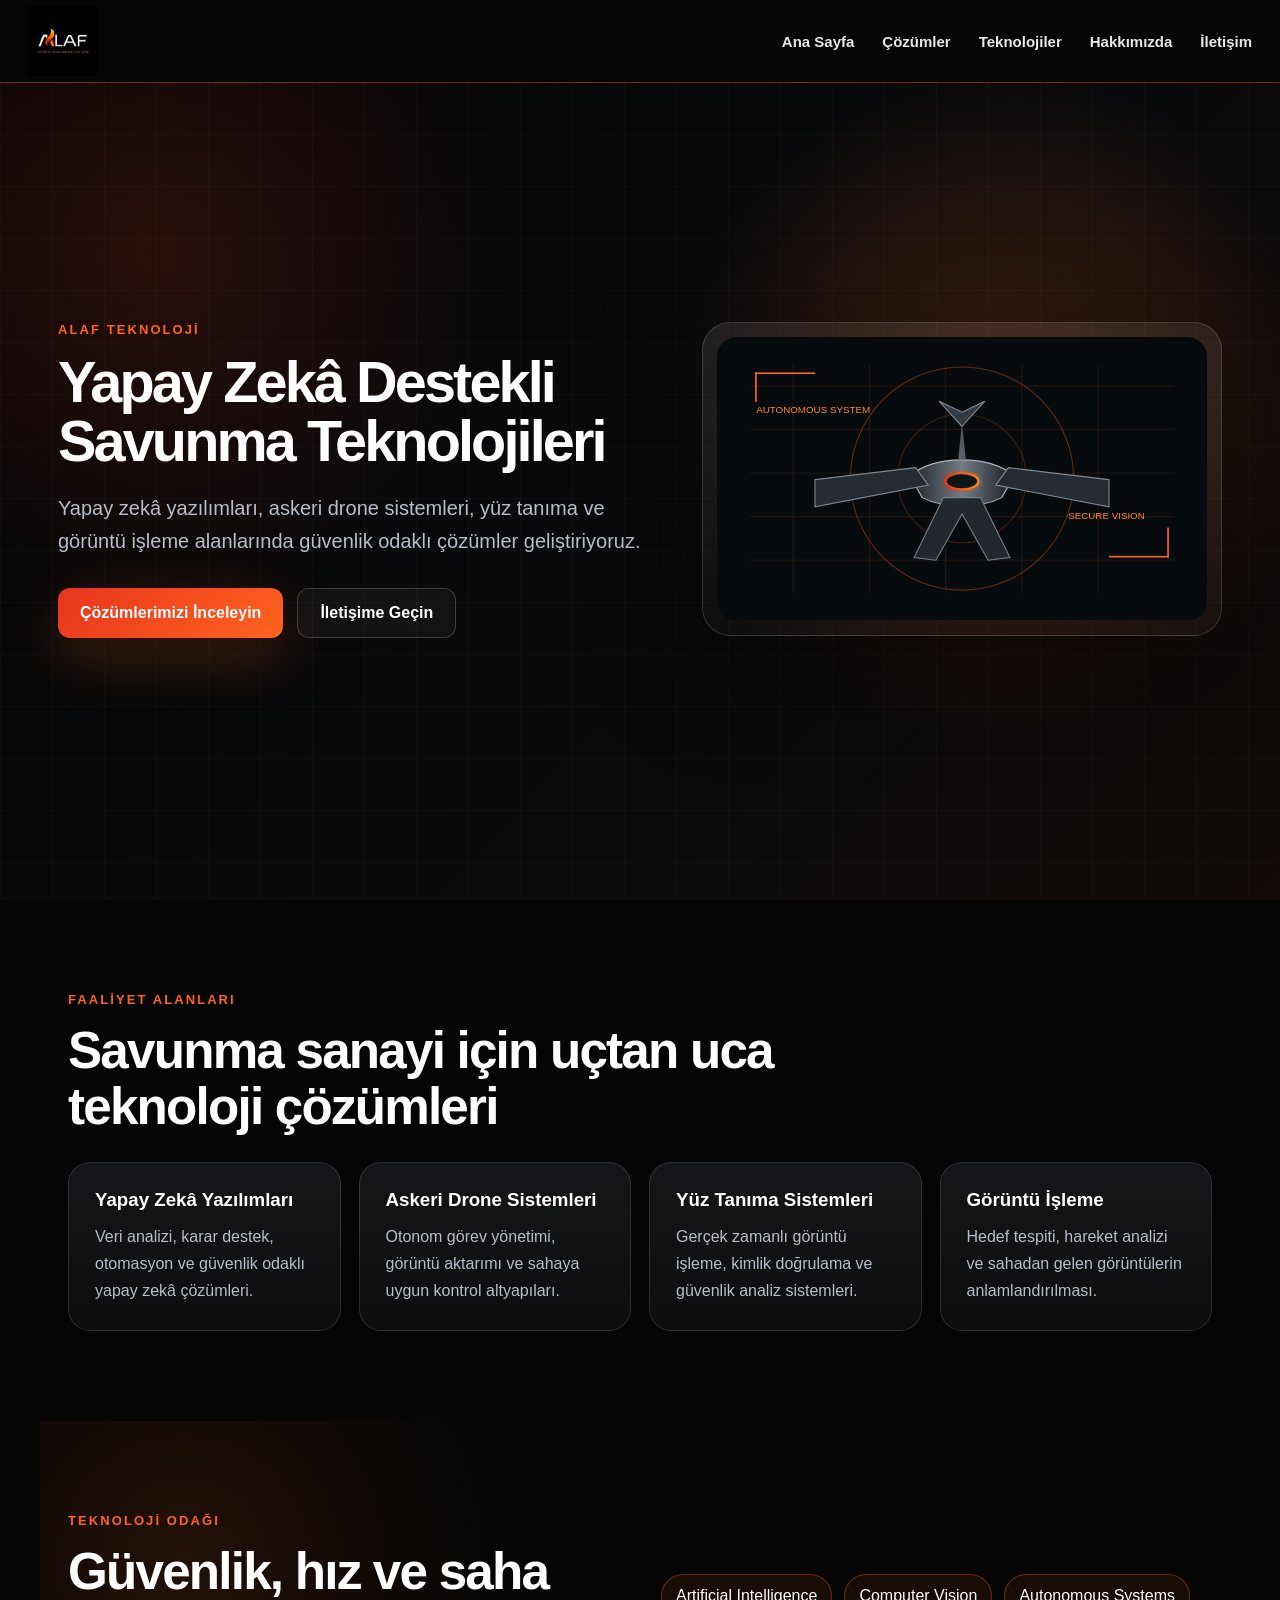
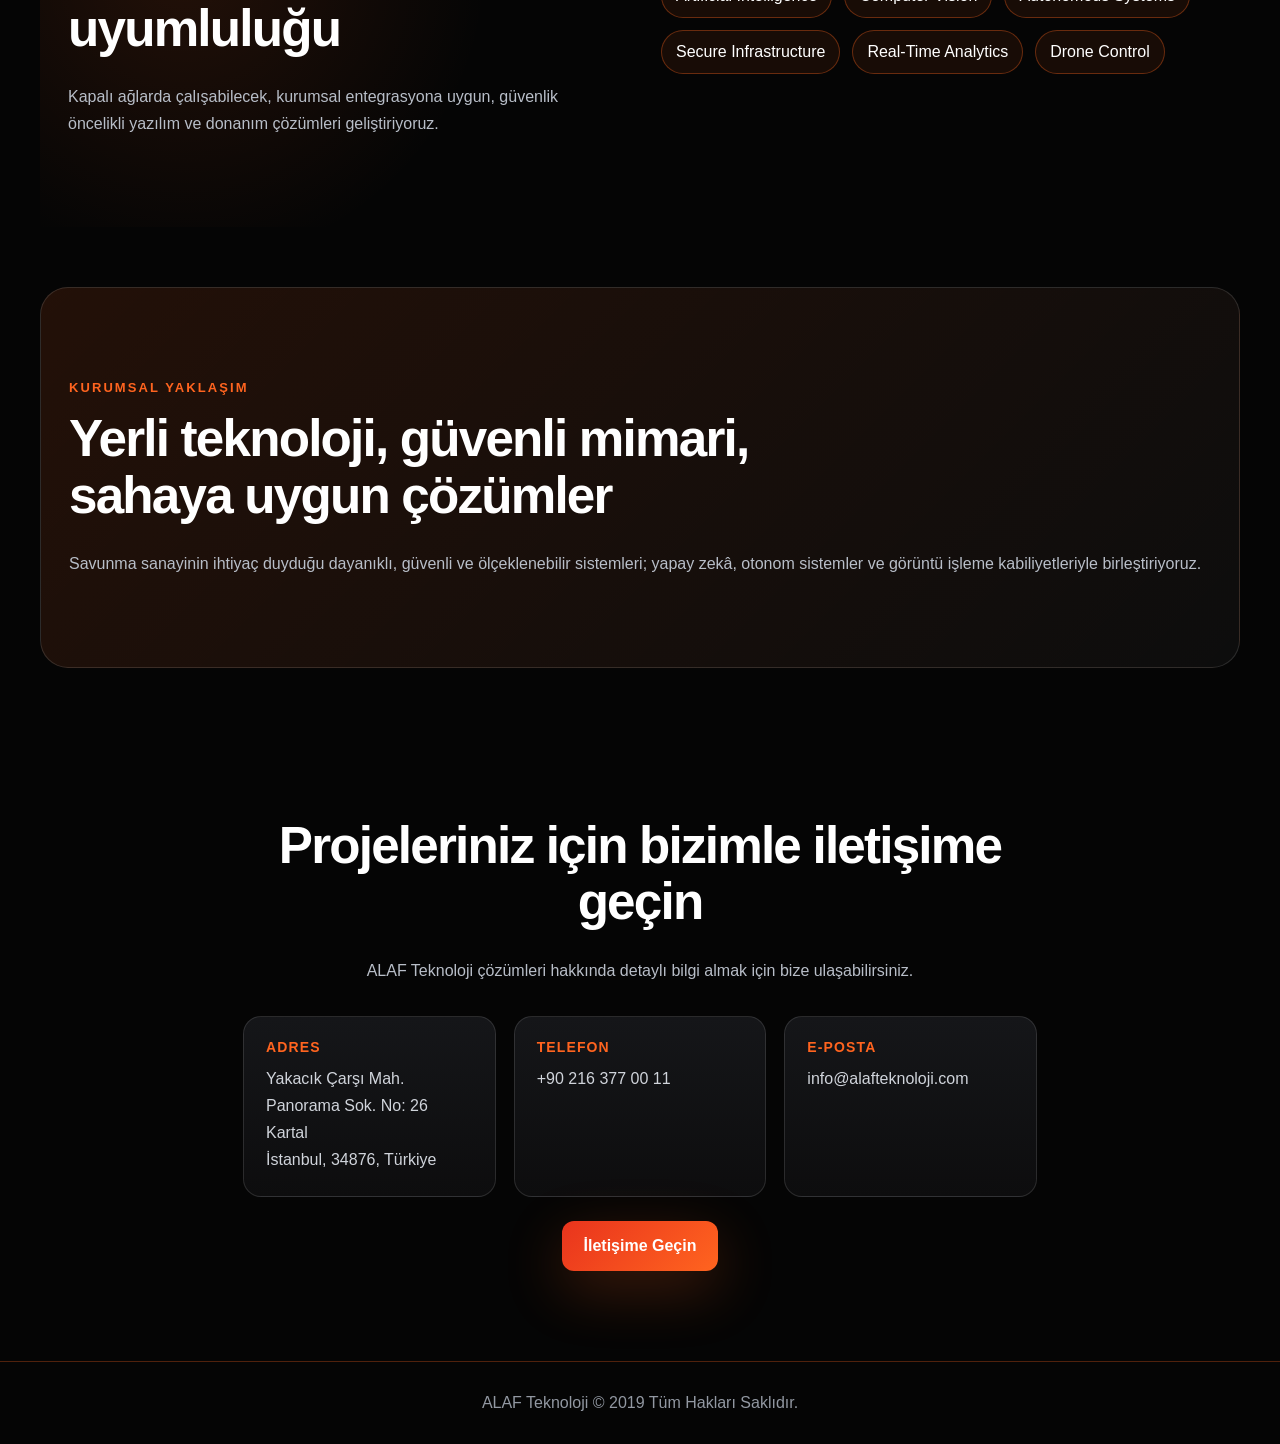
<file: index.html>
<!DOCTYPE html>
<html lang="tr">
<head>
  <meta charset="UTF-8" />
  <meta name="viewport" content="width=device-width, initial-scale=1.0" />
  <title>ALAF Teknoloji</title>
  <link rel="stylesheet" href="style.css" />
</head>
<body>

<header class="topbar">
  <div class="nav">
    <a href="#home" class="logo">
      <img src="assets/alaf_logo.jpeg" alt="ALAF Teknoloji">
    </a>

    <input type="checkbox" id="menu" class="menu-check">
    <label for="menu" class="hamburger"><span></span><span></span><span></span></label>

    <div class="links">
      <a href="#home">Ana Sayfa</a>
      <a href="#solutions">Çözümler</a>
      <a href="#tech">Teknolojiler</a>
      <a href="#about">Hakkımızda</a>
      <a href="#contact">İletişim</a>
    </div>
  </div>
</header>

<main>
  <section id="home" class="hero">
    <div class="hero-text">
      <div class="tag">ALAF TEKNOLOJİ</div>
      <h1>Yapay Zekâ Destekli Savunma Teknolojileri</h1>
      <p>
        Yapay zekâ yazılımları, askeri drone sistemleri, yüz tanıma ve görüntü
        işleme alanlarında güvenlik odaklı çözümler geliştiriyoruz.
      </p>
      <div class="buttons">
        <a href="#solutions" class="btn primary">Çözümlerimizi İnceleyin</a>
        <a href="#contact" class="btn ghost">İletişime Geçin</a>
      </div>
    </div>

    <div class="hero-image">
      <div class="drone-panel">
        <svg viewBox="0 0 900 520" preserveAspectRatio="xMidYMid meet" aria-label="Askeri drone konsepti">
          <defs>
            <linearGradient id="body" x1="0" x2="1">
              <stop offset="0" stop-color="#1f2429"/>
              <stop offset=".5" stop-color="#737b84"/>
              <stop offset="1" stop-color="#171a1f"/>
            </linearGradient>
            <linearGradient id="orange" x1="0" x2="1">
              <stop offset="0" stop-color="#e9341d"/>
              <stop offset="1" stop-color="#ff8a1c"/>
            </linearGradient>
            <filter id="glow">
              <feGaussianBlur stdDeviation="5" result="blur"/>
              <feMerge><feMergeNode in="blur"/><feMergeNode in="SourceGraphic"/></feMerge>
            </filter>
          </defs>

          <rect width="900" height="520" fill="#080b0e"/>
          <g opacity=".23" stroke="#ff641f" stroke-width="1">
            <path d="M60 90H840M60 170H840M60 250H840M60 330H840M60 410H840"/>
            <path d="M140 50V470M280 50V470M420 50V470M560 50V470M700 50V470"/>
          </g>
          <circle cx="450" cy="260" r="205" fill="none" stroke="#ff641f" opacity=".35" stroke-width="2"/>
          <circle cx="450" cy="260" r="118" fill="none" stroke="#ff641f" opacity=".22" stroke-width="2"/>

          <g transform="translate(450 270)">
            <path d="M-96 -15C-48 -54 48 -54 96 -15L73 25C35 45-35 45-73 25Z" fill="url(#body)" stroke="#aeb6bd" stroke-width="2"/>
            <path d="M-270 -8L-85 -30L-62 2L-270 42Z" fill="#252b31" stroke="#7f8790" stroke-width="2"/>
            <path d="M270 -8L85 -30L62 2L270 42Z" fill="#252b31" stroke="#7f8790" stroke-width="2"/>
            <path d="M-34 25L-88 135L-48 140L0 55L48 140L88 135L34 25Z" fill="#22282e" stroke="#747d86" stroke-width="2"/>
            <path d="M-7 -45L0 -112L7 -45Z" fill="#555d66"/>
            <path d="M0 -106L-42 -152L0 -132L42 -152Z" fill="#343a41" stroke="#868e96" stroke-width="2"/>
            <ellipse cx="0" cy="-5" rx="30" ry="15" fill="#111418" stroke="url(#orange)" stroke-width="4" filter="url(#glow)"/>
            <path d="M-42 5H42" stroke="url(#orange)" stroke-width="4" filter="url(#glow)"/>
          </g>

          <g fill="#ff641f">
            <rect x="70" y="65" width="110" height="3"/>
            <rect x="70" y="65" width="3" height="54"/>
            <rect x="720" y="402" width="110" height="3"/>
            <rect x="827" y="350" width="3" height="55"/>
          </g>
          <text x="72" y="140" fill="#ff8a1c" font-size="18" font-family="Arial">AUTONOMOUS SYSTEM</text>
          <text x="645" y="334" fill="#ff8a1c" font-size="18" font-family="Arial">SECURE VISION</text>
        </svg>
      </div>
    </div>
  </section>

  <section id="solutions" class="section">
    <span class="tag">FAALİYET ALANLARI</span>
    <h2>Savunma sanayi için uçtan uca teknoloji çözümleri</h2>
    <div class="cards">
      <div class="card"><h3>Yapay Zekâ Yazılımları</h3><p>Veri analizi, karar destek, otomasyon ve güvenlik odaklı yapay zekâ çözümleri.</p></div>
      <div class="card"><h3>Askeri Drone Sistemleri</h3><p>Otonom görev yönetimi, görüntü aktarımı ve sahaya uygun kontrol altyapıları.</p></div>
      <div class="card"><h3>Yüz Tanıma Sistemleri</h3><p>Gerçek zamanlı görüntü işleme, kimlik doğrulama ve güvenlik analiz sistemleri.</p></div>
      <div class="card"><h3>Görüntü İşleme</h3><p>Hedef tespiti, hareket analizi ve sahadan gelen görüntülerin anlamlandırılması.</p></div>
    </div>
  </section>

  <section id="tech" class="section tech">
    <div>
      <span class="tag">TEKNOLOJİ ODAĞI</span>
      <h2>Güvenlik, hız ve saha uyumluluğu</h2>
      <p>Kapalı ağlarda çalışabilecek, kurumsal entegrasyona uygun, güvenlik öncelikli yazılım ve donanım çözümleri geliştiriyoruz.</p>
    </div>
    <div class="chips">
      <span>Artificial Intelligence</span><span>Computer Vision</span><span>Autonomous Systems</span>
      <span>Secure Infrastructure</span><span>Real-Time Analytics</span><span>Drone Control</span>
    </div>
  </section>

  <section id="about" class="section about">
    <span class="tag">KURUMSAL YAKLAŞIM</span>
    <h2>Yerli teknoloji, güvenli mimari, sahaya uygun çözümler</h2>
    <p>Savunma sanayinin ihtiyaç duyduğu dayanıklı, güvenli ve ölçeklenebilir sistemleri; yapay zekâ, otonom sistemler ve görüntü işleme kabiliyetleriyle birleştiriyoruz.</p>
  </section>

  <section id="contact" class="section contact">
    <h2>Projeleriniz için bizimle iletişime geçin</h2>
    <p>ALAF Teknoloji çözümleri hakkında detaylı bilgi almak için bize ulaşabilirsiniz.</p>

    <div class="contact-box">
      <div class="contact-item">
        <strong>Adres</strong>
        <span>Yakacık Çarşı Mah. Panorama Sok. No: 26 Kartal<br>İstanbul, 34876, Türkiye</span>
      </div>

      <div class="contact-item">
        <strong>Telefon</strong>
        <span>+90 216 377 00 11</span>
      </div>

      <div class="contact-item">
        <strong>E-Posta</strong>
        <span>info@alafteknoloji.com</span>
      </div>
    </div>

    <a href="mailto:info@alafteknoloji.com" class="btn primary">İletişime Geçin</a>
  </section>
</main>

<footer>ALAF Teknoloji © 2019 Tüm Hakları Saklıdır.</footer>

</body>
</html>
</file>
<file: style.css>
*{box-sizing:border-box}
:root{--bg:#050505;--panel:#111214;--text:#fff;--muted:#b8bec8;--accent:#ff641f;--red:#e9341d;--line:rgba(255,255,255,.12)}
html{scroll-behavior:smooth;overflow-x:hidden}
body{margin:0;background:#050505;color:var(--text);font-family:Arial,Helvetica,sans-serif;overflow-x:hidden}
.topbar{position:fixed;top:0;left:0;width:100%;z-index:50;background:#050505;border-bottom:1px solid rgba(255,100,31,.45)}
.nav{max-width:1280px;height:82px;margin:auto;padding:0 28px;display:flex;align-items:center;justify-content:space-between;gap:24px}
.logo{display:flex;align-items:center;text-decoration:none}
.logo img{height:70px;width:auto;max-width:260px;object-fit:contain;display:block}
.links{display:flex;align-items:center;gap:28px;font-weight:700;font-size:15px}
.links a{color:#e8e8e8;text-decoration:none;white-space:nowrap}
.links a:hover{color:var(--accent)}
.menu-check{display:none}.hamburger{display:none}

.hero{min-height:100vh;width:100%;padding:116px 28px 58px;display:flex;align-items:center;justify-content:center;gap:54px;position:relative;background:radial-gradient(circle at 78% 45%,rgba(255,100,31,.22),transparent 30%),radial-gradient(circle at 12% 28%,rgba(233,52,29,.15),transparent 28%),linear-gradient(135deg,#050505 0%,#090a0c 55%,#120b08 100%)}
.hero:before{content:"";position:absolute;inset:82px 0 0;background-image:linear-gradient(rgba(255,255,255,.035) 1px,transparent 1px),linear-gradient(90deg,rgba(255,255,255,.035) 1px,transparent 1px);background-size:52px 52px;opacity:.8;pointer-events:none}
.hero-text,.hero-image{position:relative;z-index:1}
.hero-text{width:min(590px,48vw);flex:0 1 590px}
.tag{display:inline-block;color:var(--accent);font-size:13px;font-weight:800;letter-spacing:.16em;text-transform:uppercase;margin-bottom:16px}
h1{margin:0 0 22px;font-size:clamp(42px,4.5vw,68px);line-height:1.02;letter-spacing:-.05em}
.hero-text p{margin:0;color:var(--muted);font-size:20px;line-height:1.65;max-width:620px}
.buttons{display:flex;gap:14px;flex-wrap:wrap;margin-top:30px}
.btn{min-height:50px;padding:14px 22px;border-radius:12px;display:inline-flex;align-items:center;justify-content:center;text-decoration:none;font-weight:800}
.primary{background:linear-gradient(135deg,var(--red),var(--accent));color:#fff;box-shadow:0 18px 60px rgba(255,100,31,.24)}
.ghost{border:1px solid rgba(255,255,255,.18);color:#fff;background:rgba(255,255,255,.04)}

.hero-image{width:min(520px,42vw);flex:0 1 520px}
.drone-panel{width:100%;border:1px solid rgba(255,255,255,.15);border-radius:28px;background:linear-gradient(180deg,rgba(255,255,255,.08),rgba(255,255,255,.02));padding:14px;box-shadow:0 30px 100px rgba(0,0,0,.55)}
.drone-panel svg{width:100%;height:auto;display:block;border-radius:20px;overflow:hidden;max-height:390px}

.section{max-width:1200px;margin:auto;padding:90px 28px}
.section h2{margin:0 0 26px;font-size:clamp(30px,4vw,52px);line-height:1.1;letter-spacing:-.035em;max-width:850px}
.cards{display:grid;grid-template-columns:repeat(4,minmax(0,1fr));gap:18px}
.card{background:linear-gradient(180deg,#151619,#0d0d0e);border:1px solid var(--line);border-radius:22px;padding:26px}
.card h3{margin:0 0 12px;color:#fff}.card p,.tech p,.about p,.contact p{margin:0;color:var(--muted);line-height:1.7}
.tech{display:grid;grid-template-columns:1fr 1fr;gap:42px;align-items:center;background:radial-gradient(circle at 12% 35%,rgba(255,100,31,.12),transparent 28%)}
.chips{display:flex;flex-wrap:wrap;gap:12px}
.chips span{border:1px solid rgba(255,100,31,.35);background:rgba(255,100,31,.08);padding:12px 14px;border-radius:999px}
.about{background:linear-gradient(135deg,rgba(255,100,31,.12),rgba(255,255,255,.035));border:1px solid var(--line);border-radius:28px;margin-top:60px;margin-bottom:60px}
.contact{text-align:center;max-width:850px}.contact .btn{margin-top:24px}
footer{text-align:center;color:#9298a2;background:#050505;border-top:1px solid rgba(255,100,31,.3);padding:32px 20px}

@media(max-width:1050px){
  .hero{gap:30px}
  .hero-text{width:min(560px,52vw)}
  .hero-image{width:min(430px,40vw)}
  h1{font-size:clamp(38px,5vw,58px)}
  .cards{grid-template-columns:repeat(2,1fr)}
}
@media(max-width:780px){
  .nav{height:78px;padding:0 16px}
  .logo img{height:62px;max-width:230px}
  .hamburger{display:flex;width:42px;height:42px;border:1px solid var(--line);border-radius:10px;align-items:center;justify-content:center;flex-direction:column;gap:5px}
  .hamburger span{width:20px;height:2px;background:white;display:block}
  .links{display:none;position:absolute;top:78px;left:12px;right:12px;background:#070707;border:1px solid rgba(255,100,31,.35);border-radius:16px;padding:10px;flex-direction:column;align-items:stretch;gap:0}
  .links a{padding:14px 12px;border-radius:10px}
  .menu-check:checked~.links{display:flex}
  .hero{min-height:auto;padding:118px 16px 56px;flex-direction:column;align-items:flex-start;gap:30px}
  .hero-text,.hero-image{width:100%;flex:none}
  .hero-text p{font-size:17px}
  h1{font-size:42px}
  .buttons{flex-direction:column}.btn{width:100%}
  .drone-panel{border-radius:22px;padding:10px}
  .drone-panel svg{max-height:none}
  .section{padding:68px 16px}
  .cards{grid-template-columns:1fr}
  .tech{grid-template-columns:1fr}
  .about{border-radius:0;margin:0;border-left:0;border-right:0}
}
@media(max-width:420px){
  .logo img{height:56px;max-width:205px}
  h1{font-size:36px}
  .tag{font-size:11px}
}


.contact-box{
  margin-top:32px;
  display:grid;
  grid-template-columns:repeat(3,1fr);
  gap:18px;
  text-align:left;
}

.contact-item{
  background:linear-gradient(180deg,#151619,#0d0d0e);
  border:1px solid rgba(255,255,255,.12);
  border-radius:18px;
  padding:22px;
}

.contact-item strong{
  display:block;
  margin-bottom:10px;
  color:#ff641f;
  font-size:14px;
  letter-spacing:.08em;
  text-transform:uppercase;
}

.contact-item span{
  color:#d0d4db;
  line-height:1.7;
}

@media(max-width:780px){
  .contact-box{
    grid-template-columns:1fr;
    text-align:left;
  }
}
</file>
